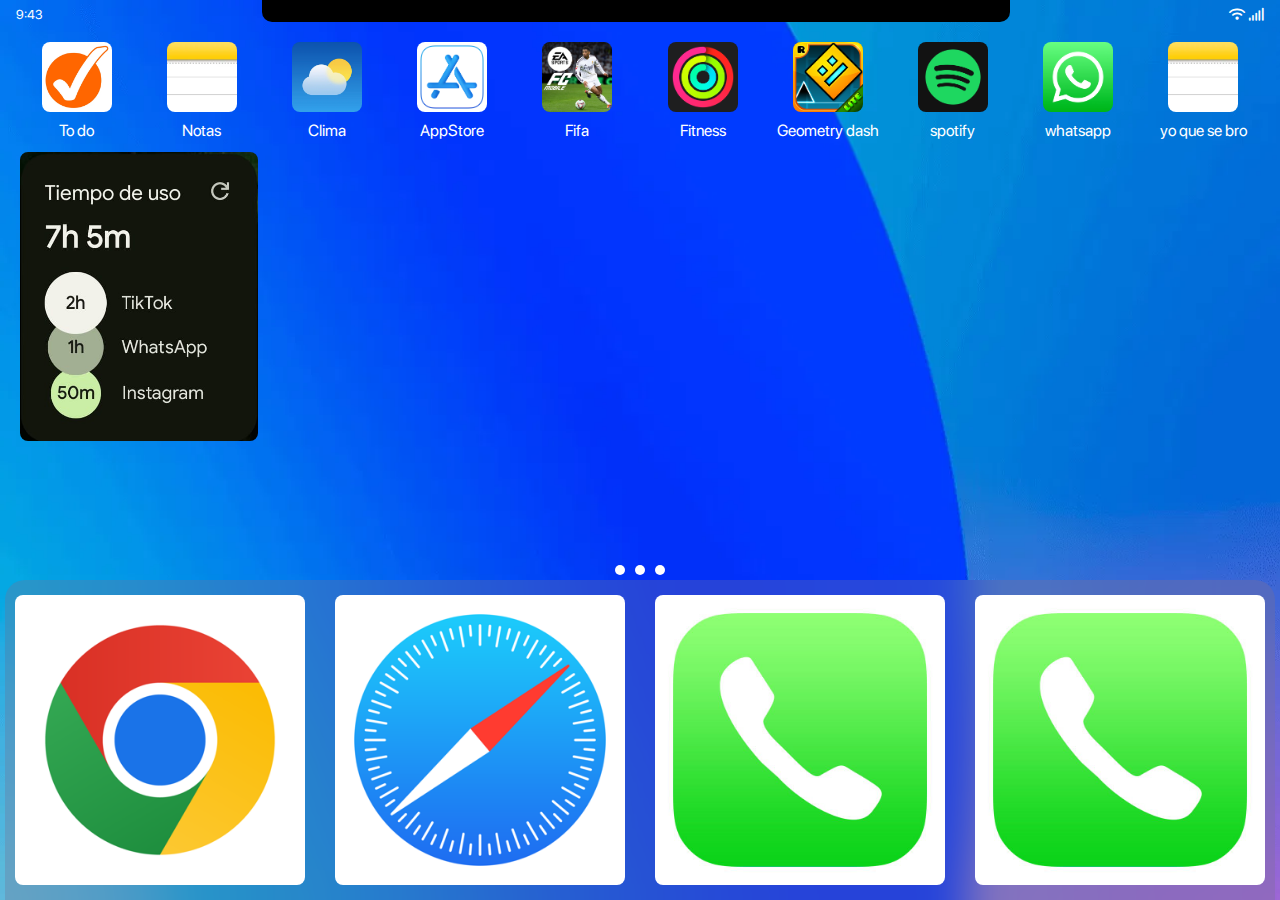
<file: index.html>
<!DOCTYPE html>
<html lang="en">

<head>
  <meta charset="UTF-8">
  <meta name="viewport" content="width=device-width, initial-scale=1.0">
  <title>MiniOS</title>
  <link rel="stylesheet" href="styles/main.css">
  <link rel="stylesheet" href="https://cdnjs.cloudflare.com/ajax/libs/font-awesome/6.7.2/css/all.min.css"
    integrity="sha512-Evv84Mr4kqVGRNSgIGL/F/aIDqQb7xQ2vcrdIwxfjThSH8CSR7PBEakCr51Ck+w+/U6swU2Im1vVX0SVk9ABhg=="
    crossorigin="anonymous" referrerpolicy="no-referrer" />
</head>

<body>
  <header>
    <ul class="header__list">
      <li class="header__item">
        <p>9:43</p>
      </li>
      <li class="header__item item__black">

      </li>
      <li class="header__item">
        <i class="fa-solid fa-wifi" class="header__icon"></i>
        <i class="fa-solid fa-signal" class="header__icon"></i>
      </li>
    </ul>
  </header>
  <main>

    <section class="apps">

      <label for="app1" class="apps__content">
        <img src="assets/todoapp.webp" alt="" class="apps__img">
        <p>To do</p>
      </label>
      <input type="checkbox" id="app1" class="toggle">
      <div class="iframe">
        <label for="app1" class="cerrar">✖</label>
        <iframe src="apps/homeworks.html"></iframe>
      </div>

      <label for="app2" class="apps__content">
        <img src="assets/notesapp.webp" alt="" class="apps__img">
        <p>Notas</p>
      </label>
      <input type="checkbox" id="app2" class="toggle">
      <div class="iframe">
        <label for="app2" class="cerrar">✖</label>
        <iframe src="apps/notes.html"></iframe>
      </div>

      <label for="app3" class="apps__content">
        <img src="assets/whestapp.webp" alt="" class="apps__img">
        <p>Clima</p>
      </label>
      <input type="checkbox" id="app3" class="toggle">
      <div class="iframe">
        <label for="app3" class="cerrar">✖</label>
        <iframe src="apps/weather.html"></iframe>
      </div>

      <!-- A PARTIR DE AQUI NADA ES FUCKING FUNCIONAL -->

      <label for="app4" class="apps__content">
        <img src="assets/appstore.png" alt="" class="apps__img">
        <p>AppStore</p>
      </label>
      <input type="checkbox" id="app4" class="toggle">
      <div class="iframe">
        <label for="app4" class="cerrar">✖</label>
        <iframe src="https://example.com"></iframe>
      </div>

      <div class="widget"><img src="assets/widget.jpg" alt="" class="widget__img"></div>

      <label for="app6" class="apps__content">
        <img src="assets/fifa.png" alt="" class="apps__img">
        <p>Fifa</p>
      </label>
      <input type="checkbox" id="app6" class="toggle">
      <div class="iframe">
        <label for="app6" class="cerrar">✖</label>
        <iframe src="#"></iframe>
      </div>

      <label for="app7" class="apps__content">
        <img src="assets/fitness.png" alt="" class="apps__img">
        <p>Fitness</p>
      </label>
      <input type="checkbox" id="app7" class="toggle">
      <div class="iframe">
        <label for="app7" class="cerrar">✖</label>
        <iframe src="#"></iframe>
      </div>

      <label for="app8" class="apps__content">
        <img src="assets/geometry.png" alt="" class="apps__img">
        <p>Geometry dash</p>
      </label>
      <input type="checkbox" id="app8" class="toggle">
      <div class="iframe">
        <label for="app8" class="cerrar">✖</label>
        <iframe src="#"></iframe>
      </div>

      <label for="app9" class="apps__content">
        <img src="assets/spotify.png" alt="" class="apps__img">
        <p>spotify</p>
      </label>
      <input type="checkbox" id="app9" class="toggle">
      <div class="iframe">
        <label for="app9" class="cerrar">✖</label>
        <iframe src="#"></iframe>
      </div>

      <label for="app10" class="apps__content">
        <img src="assets/whatsapp.png" alt="" class="apps__img">
        <p>whatsapp</p>
      </label>
      <input type="checkbox" id="app10" class="toggle">
      <div class="iframe">
        <label for="app10" class="cerrar">✖</label>
        <iframe src="#"></iframe>
      </div>

      <label for="app11" class="apps__content">
        <img src="assets/notesapp.webp" alt="" class="apps__img">
        <p>yo que se bro</p>
      </label>
      <input type="checkbox" id="app11" class="toggle">
      <div class="iframe">
        <label for="app5" class="cerrar">✖</label>
        <iframe src="#"></iframe>
      </div>
    </section>

    <section class="lowernav">
      <!--  -->
      <div class="lowernav__points">
        <label class="radio__gray">
          <input type="radio" id="opcion1" name="grupo1" value="valor1" class="radio__input">
          <span></span>
        </label>

        <label class="radio__gray">
          <input type="radio" id="opcion2" name="grupo1" value="valor2" class="radio__input" >
          <span></span>
        </label>

        <label class="radio__gray">
          <input type="radio" id="opcion3" name="grupo1" value="valor3" class="radio__input">
          <span></span>
        </label>
      </div>

      <div class="lowernav__apps">
        <img src="assets/chrome.jpg" alt="">
        <img src="assets/safari.png" alt="">
        <img src="assets/telfono.jpg" alt="">
        <img src="assets/telfono.jpg" alt="">
      </div>

    </section>

  </main>
  <script>
  window.addEventListener('DOMContentLoaded', function() {
    if (!sessionStorage.getItem('alertaMostrada')) {
      alert('Pagina solo para celuco, cambia la resolución');
      sessionStorage.setItem('alertaMostrada', 'true');
    }
  });
</script>
</body>

</html>
</file>
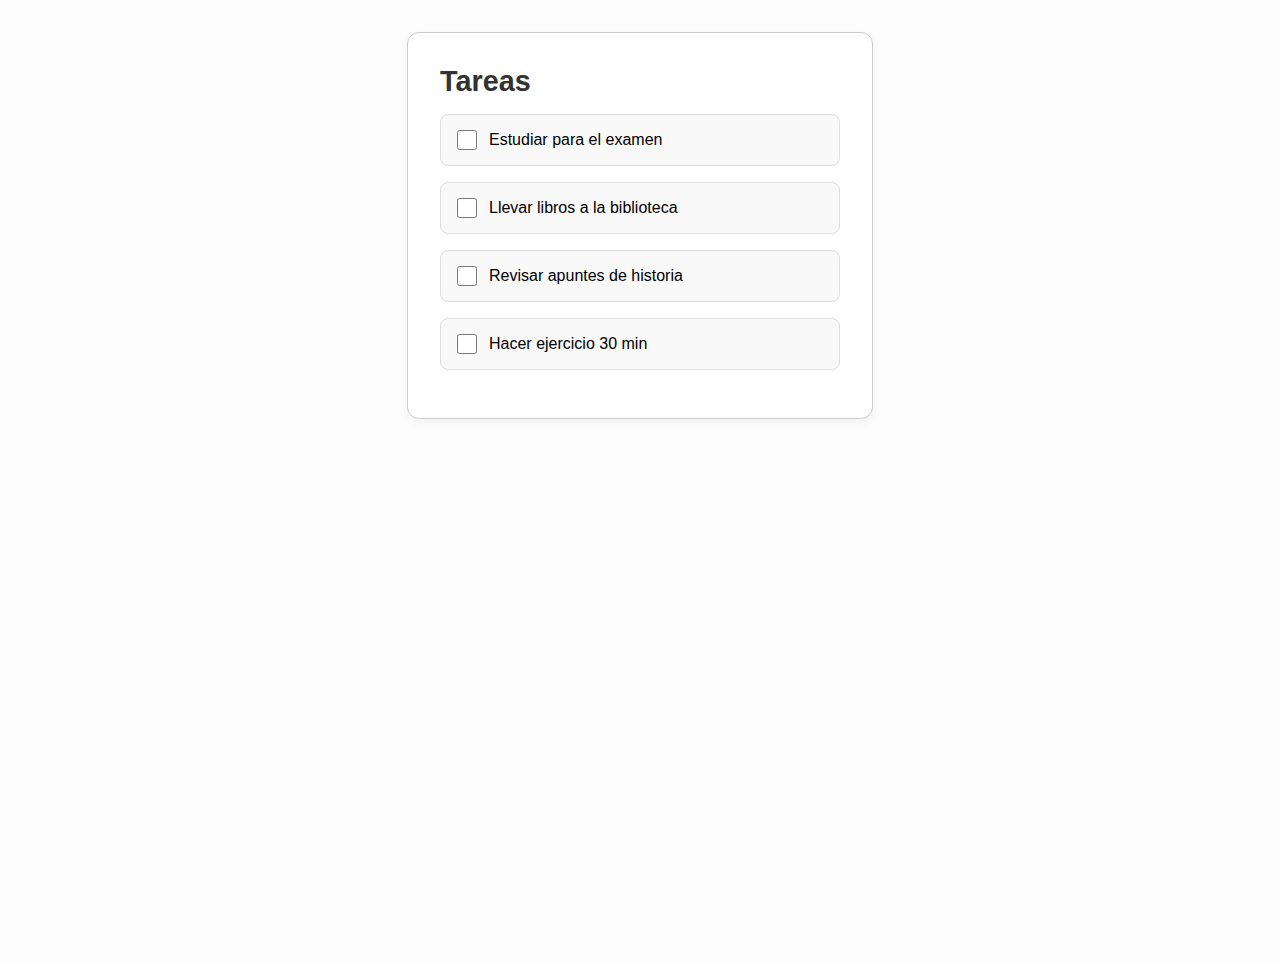
<file: apps/homeworks.html>
<!DOCTYPE html>
<html lang="es">
<head>
  <meta charset="UTF-8" />
  <meta name="viewport" content="width=device-width, initial-scale=1.0"/>
  <title>Lista de Tareas</title>
  <link rel="stylesheet" href="../styles/homeworks.css" />
</head>
<body>

  <main class="contenedor">

    <section class="lista-tareas">
      <h1>Tareas</h1>

      <ul>
        <li>
          <input type="checkbox" id="tarea1">
          <label for="tarea1">Estudiar para el examen</label>
        </li>
        <li>
          <input type="checkbox" id="tarea2">
          <label for="tarea2">Llevar libros a la biblioteca</label>
        </li>
        <li>
          <input type="checkbox" id="tarea3">
          <label for="tarea3">Revisar apuntes de historia</label>
        </li>
        <li>
          <input type="checkbox" id="tarea4">
          <label for="tarea4">Hacer ejercicio 30 min</label>
        </li>
      </ul>

    </section>

  </main>

</body>
</html>
</file>
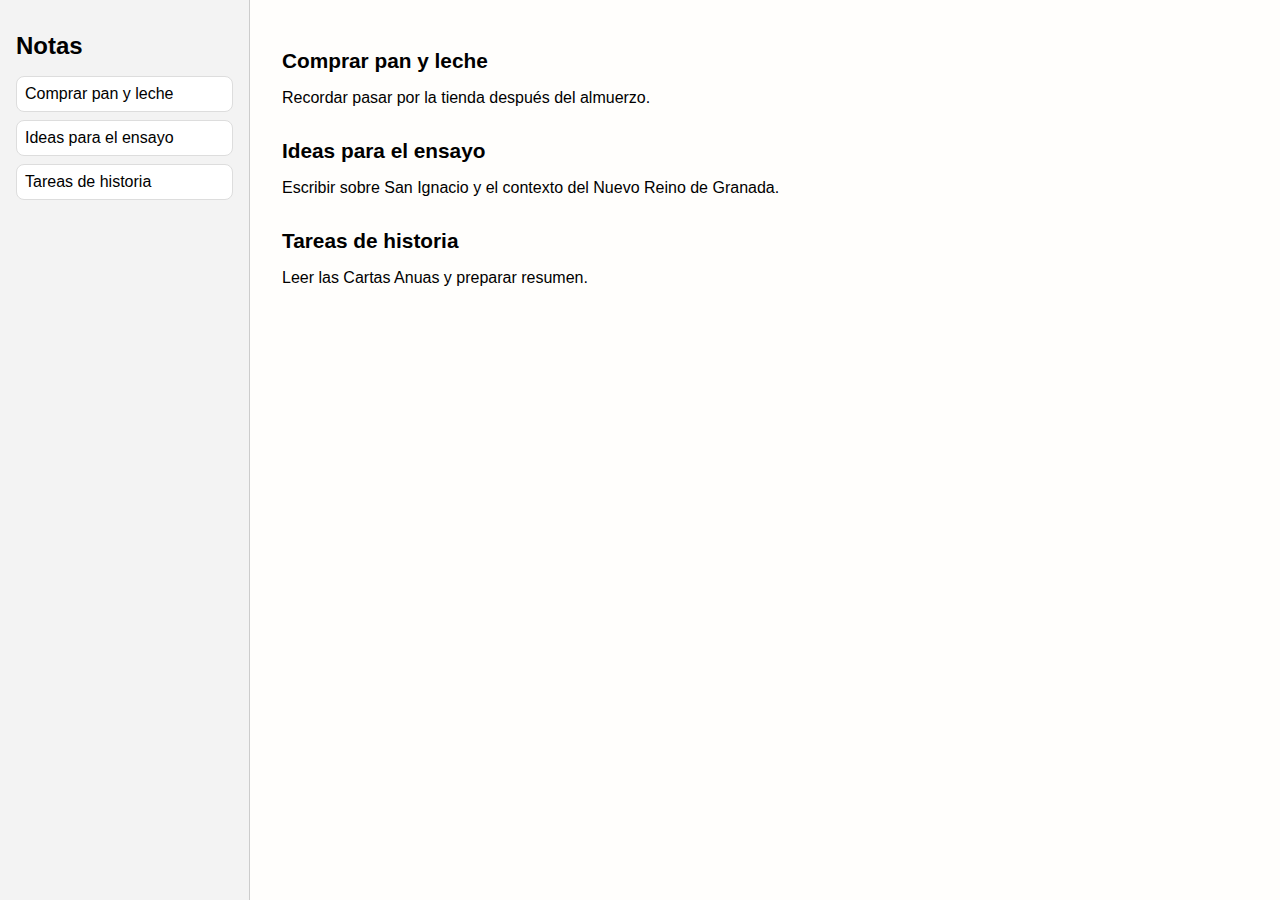
<file: apps/notes.html>
<!DOCTYPE html>
<html lang="es">
<head>
  <meta charset="UTF-8">
  <meta name="viewport" content="width=device-width, initial-scale=1.0">
  <title>notes</title>
  <link rel="stylesheet" href="../styles/notes.css">
</head>
<body>

  <main class="contenedor">

    <section class="barra-lateral">
      <h1>Notas</h1>

      <ul>
        <li><a href="#nota1">Comprar pan y leche</a></li>
        <li><a href="#nota2">Ideas para el ensayo</a></li>
        <li><a href="#nota3">Tareas de historia</a></li>
      </ul>

    </section>

    <section class="editor">
      <article id="nota1">
        <h2>Comprar pan y leche</h2>
        <p>Recordar pasar por la tienda después del almuerzo.</p>
      </article>

      <article id="nota2">
        <h2>Ideas para el ensayo</h2>
        <p>Escribir sobre San Ignacio y el contexto del Nuevo Reino de Granada.</p>
      </article>

      <article id="nota3">
        <h2>Tareas de historia</h2>
        <p>Leer las Cartas Anuas y preparar resumen.</p>
      </article>
    </section>

  </main>

</body>
</html>
</file>
<file: styles/main.css>
@font-face {
  font-family: 'SF-pro';
  src: url('/font/SFPRODISPLAYREGULAR.OTF');
}

* {
  margin: 0;
  padding: 0;
  box-sizing: border-box;
  list-style: none;
}



body {
  background-image: url('../assets/fondo.webp');
  background-repeat: no-repeat;
  background-size: cover;
  font-family: 'SF-pro';
  height: 100vh;
  overflow: hidden;
}

.header__list {
  display: flex;
  justify-content: space-between;
  margin: 0 1rem;
}

.item__black {
  background-color: black;
  width: 60%;
  border-bottom-left-radius: 10px;
  border-bottom-right-radius: 10px;
}

.header__item {
  color: white;
  padding-top: 7px;
  font-size: 0.8rem;
}


.toggle {
  display: none;
}

.apps {
  display: grid;
  grid-template-columns: repeat(auto-fit, minmax(70px, 1fr));
  grid-gap: 12px;
  margin: 20px;
}

.apps__img {
  width: 70px; 
  height: 70px;
  object-fit: cover;
  border-radius: 8px;
  /* display: block;
  margin: 0 auto; */
}

.apps__content{
  text-align: center;
  color: white;
}

.apps__content p {
  font-size: 1rem;
  color: white;
  margin-top: 5px;
  overflow: hidden;
  white-space: nowrap;
  text-overflow: ellipsis;
}

.iframe {
  display: none;
  position: fixed;
  margin-top: 25px;        
  top: 0;
  left: 0;
  z-index: 999;
  width: 100vw;           
  height: 100vh;            
  background-color: white;  
}

.iframe iframe {
  width: 100%;
  height: 100%;
  border: none;
}

.widget{
  grid-column: 1 / 3;
  grid-row: 2 / 4 ;
}

.widget__img{
  width: 100%;
  height: auto;
  border-radius: 8px;
}

.toggle:checked+.iframe {
  display: block;
}

.lowernav{
  position: absolute;
  left: 0;
  bottom: 0;
}


.lowernav__points{
  display: flex;
  justify-content: center;
}

.radio__input[type="radio"] {
  display: none;
}

.radio__gray span {
  display: block;
  width: 10px;
  height: 10px;
  border-radius: 50%;
  background-color: #ffffff; 
  margin: 5px;
  cursor: pointer;
  transition: background-color 0.2s;
}

.radio__input[type="radio"]:checked + span {
  background-color: #888; 
}

.lowernav__apps{
  display: grid;
  grid-template-columns: repeat(4,1fr);
  grid-gap: 30px;
  background-color: rgba(126, 114, 141, 0.3);
  backdrop-filter: blur(20px);
  padding: 15px 10px;
  margin: 0 5px;
  border-top-left-radius: 20px;
  border-top-right-radius: 20px ;
}

.lowernav__apps img{
  width: 100%;
  height: auto;
  border-radius: 8px;
}
</file>
<file: styles/homeworks.css>
body {
  margin: 0;
  font-family: -apple-system, BlinkMacSystemFont, "Segoe UI", Roboto, sans-serif;
  background-color: #fdfdfd;
  display: flex;
  justify-content: center;
  align-items: flex-start;
  padding: 2rem;
  min-height: 100vh;
}

.contenedor {
  background-color: #fff;
  border: 1px solid #ccc;
  border-radius: 12px;
  padding: 2rem;
  max-width: 400px;
  width: 100%;
  box-shadow: 0 4px 10px rgba(0,0,0,0.05);
}

.lista-tareas h1 {
  margin-top: 0;
  font-size: 1.8rem;
  margin-bottom: 1rem;
  color: #333;
}

.lista-tareas ul {
  list-style: none;
  padding: 0;
  margin: 0;
}

.lista-tareas li {
  margin-bottom: 1rem;
  display: flex;
  align-items: center;
  background: #f9f9f9;
  padding: 0.75rem;
  border-radius: 8px;
  border: 1px solid #ddd;
  transition: background-color 0.2s;
}

.lista-tareas input[type="checkbox"] {
  margin-right: 0.75rem;
  width: 20px;
  height: 20px;
}

.lista-tareas label {
  font-size: 1rem;
  cursor: pointer;
}

.mensaje {
  font-size: 0.85rem;
  margin-top: 2rem;
  color: #777;
}
</file>
<file: styles/notes.css>
body {
  margin: 0;
  font-family: -apple-system, BlinkMacSystemFont, "Segoe UI", Roboto, sans-serif;
  display: flex;
  height: 100vh;
}

.contenedor {
  display: flex;
  width: 100%;
}

.barra-lateral {
  width: 250px;
  background-color: #f3f3f3;
  padding: 1rem;
  box-sizing: border-box;
  border-right: 1px solid #ccc;
}

.barra-lateral h1 {
  font-size: 1.5rem;
  margin-bottom: 1rem;
}

.barra-lateral ul {
  list-style: none;
  padding: 0;
}

.barra-lateral li {
  margin-bottom: 0.5rem;
}

.barra-lateral a {
  display: block;
  background-color: white;
  padding: 0.5rem;
  text-decoration: none;
  color: black;
  border: 1px solid #ddd;
  border-radius: 8px;
  transition: background-color 0.2s;
}

.barra-lateral a:hover {
  background-color: #eaeaea;
}

.mensaje {
  font-size: 0.85rem;
  margin-top: 2rem;
  color: #777;
}

.editor {
  flex: 1;
  padding: 2rem;
  overflow-y: auto;
  background-color: #fffefc;
}

.editor article {
  margin-bottom: 2rem;
}

.editor h2 {
  font-size: 1.3rem;
  margin-bottom: 0.5rem;
}
</file>
